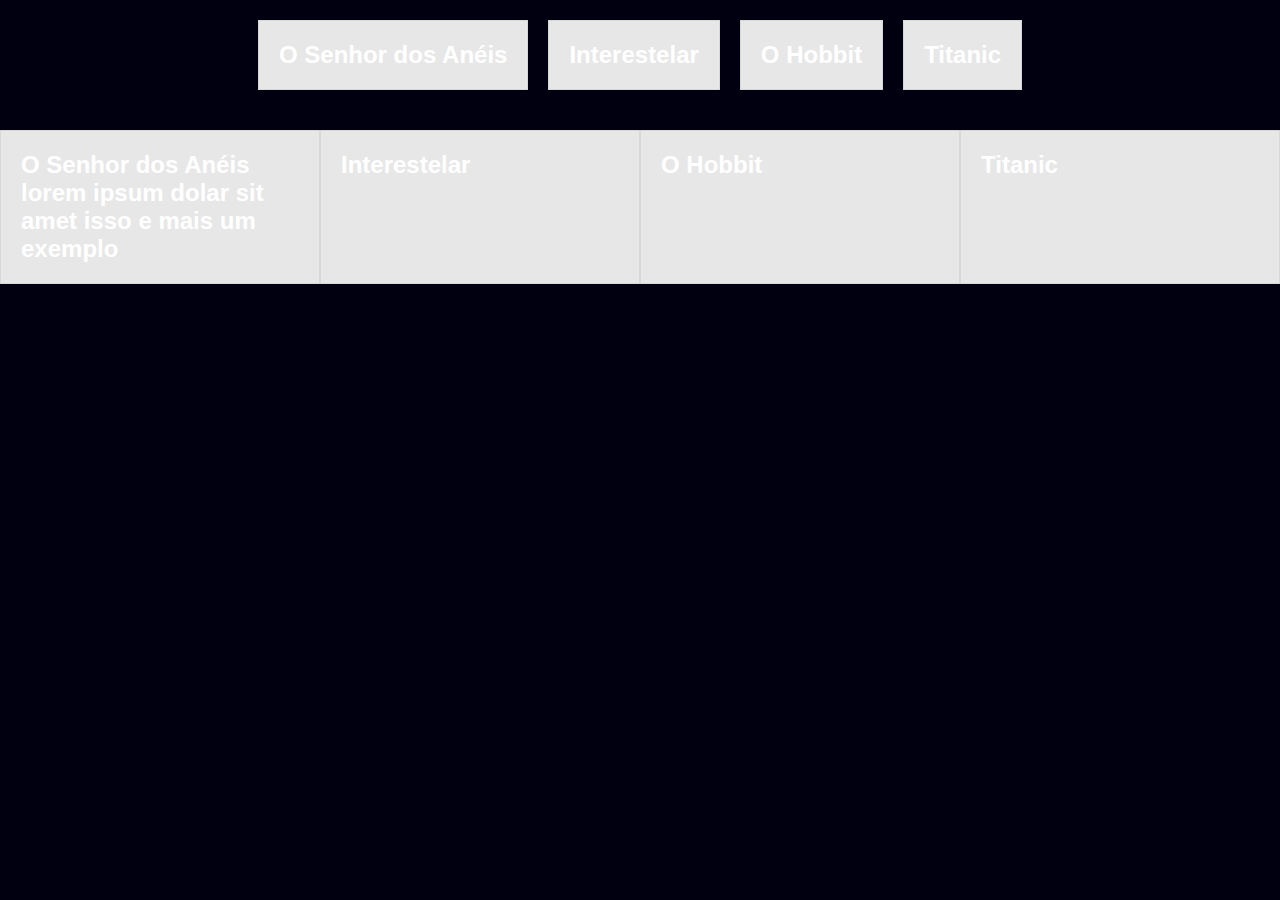
<file: flex1/index.html>
<!DOCTYPE html>
<html lang="en">

<head>
    <meta charset="UTF-8">
    <meta http-equiv="X-UA-Compatible" content="IE=edge">
    <meta name="viewport" content="width=device-width, initial-scale=1.0">
    <link rel="stylesheet" href="style.css">
    <title>Flex 1</title>
</head>

<body>
    <div class="container">
        <div class="flex">
            <h2>O Senhor dos Anéis</h2>
            <h2>Interestelar</h2>
            <h2>O Hobbit</h2>
            <h2>Titanic</h2>
        </div>

        <div class="grid">
            <h2>O Senhor dos Anéis lorem ipsum dolar sit amet isso e mais um exemplo</h2>
            <h2>Interestelar</h2>
            <h2>O Hobbit</h2>
            <h2>Titanic</h2>
        </div>
    </div>
</body>

</html>
</file>
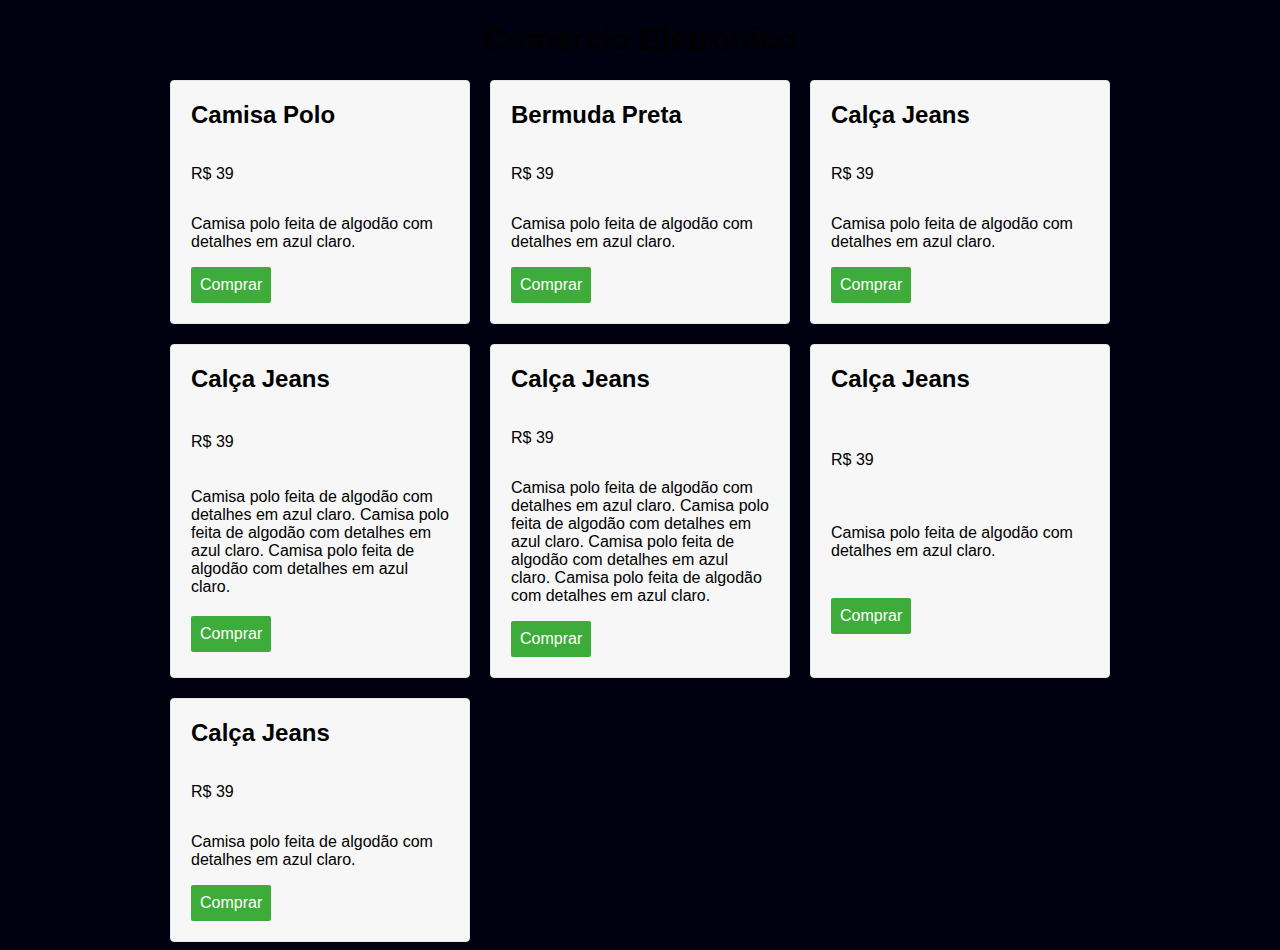
<file: grid1/index.html>
<!DOCTYPE html>
<html lang="en">

<head>
    <meta charset="UTF-8">
    <meta http-equiv="X-UA-Compatible" content="IE=edge">
    <meta name="viewport" content="width=device-width, initial-scale=1.0">
    <link rel="stylesheet" href="style.css">
    <title>Grid 1</title>
</head>

<body>

    <h1>Comércio Eletronico</h1>
    <div class="grid">
        <div class="item">
            <h2>Camisa Polo</h2>
            <p class="preco">R$ 39</p>
            <p>Camisa polo feita de algodão com detalhes em azul claro.</p>
            <a class="comprar" href="/">Comprar</a>
        </div>

        <div class="item">
            <h2>Bermuda Preta</h2>
            <p class="preco">R$ 39</p>
            <p>Camisa polo feita de algodão com detalhes em azul claro.</p>
            <a class="comprar" href="/">Comprar</a>
        </div>

        <div class="item">
            <h2>Calça Jeans</h2>
            <p class="preco">R$ 39</p>
            <p>Camisa polo feita de algodão com detalhes em azul claro.</p>
            <a class="comprar" href="/">Comprar</a>
        </div>

        <div class="item">
            <h2>Calça Jeans</h2>
            <p class="preco">R$ 39</p>
            <p>Camisa polo feita de algodão com detalhes em azul claro. 
                Camisa polo feita de algodão com detalhes em azul claro.
                Camisa polo feita de algodão com detalhes em azul claro.
            </p>
            <a class="comprar" href="/">Comprar</a>
        </div>

        <div class="item">
            <h2>Calça Jeans</h2>
            <p class="preco">R$ 39</p>
            <p>Camisa polo feita de algodão com detalhes em azul claro.
                Camisa polo feita de algodão com detalhes em azul claro.
                Camisa polo feita de algodão com detalhes em azul claro.
                Camisa polo feita de algodão com detalhes em azul claro.
            </p>
            <a class="comprar" href="/">Comprar</a>
        </div>

        <div class="item">
            <h2>Calça Jeans</h2>
            <p class="preco">R$ 39</p>
            <p>Camisa polo feita de algodão com detalhes em azul claro.</p>
            <a class="comprar" href="/">Comprar</a>
        </div>

        <div class="item">
            <h2>Calça Jeans</h2>
            <p class="preco">R$ 39</p>
            <p>Camisa polo feita de algodão com detalhes em azul claro.</p>
            <a class="comprar" href="/">Comprar</a>
        </div>
    </div>
</body>

</html>
</file>
<file: flex1/style.css>
body {
    background-color: #001;
    font-family: Arial;
    color: #fff;
    margin: 0px;
}

.container {
    max-width: 1300px;
    margin: 0 auto;
}

h2 {
    background: #e7e7e7;
    border: 1px solid #d7d7d7;
    padding: 20px;
}

.flex {
    display: flex;
    justify-content: center;
    gap: 20px;
    flex-wrap: wrap;
}

.grid {
    display: grid;
    grid-template-columns: repeat(4, 1fr);
}
</file>
<file: grid1/style.css>
body {
    background-color: #001;
    font-family: Arial;
}

h1 {
    text-align: center;
}

h2 {
    margin-top: 0px;
}

.item {
    background-color: #f7f7f7;
    border: 1px solid #e7e7e7;
    padding: 20px;
    border-radius: 4px;
    display: grid;
    place-items: start;
}

.comprar {
    background: #3eac3b;
    font-weight: 500;
    padding: 9px;
    color: #fff;
    text-decoration: none;
    border-radius: 2px;
}

.grid {
    display: grid;
    grid-template-columns: 300px 300px 300px;
    gap: 20px;
    justify-content: center;
}
</file>
